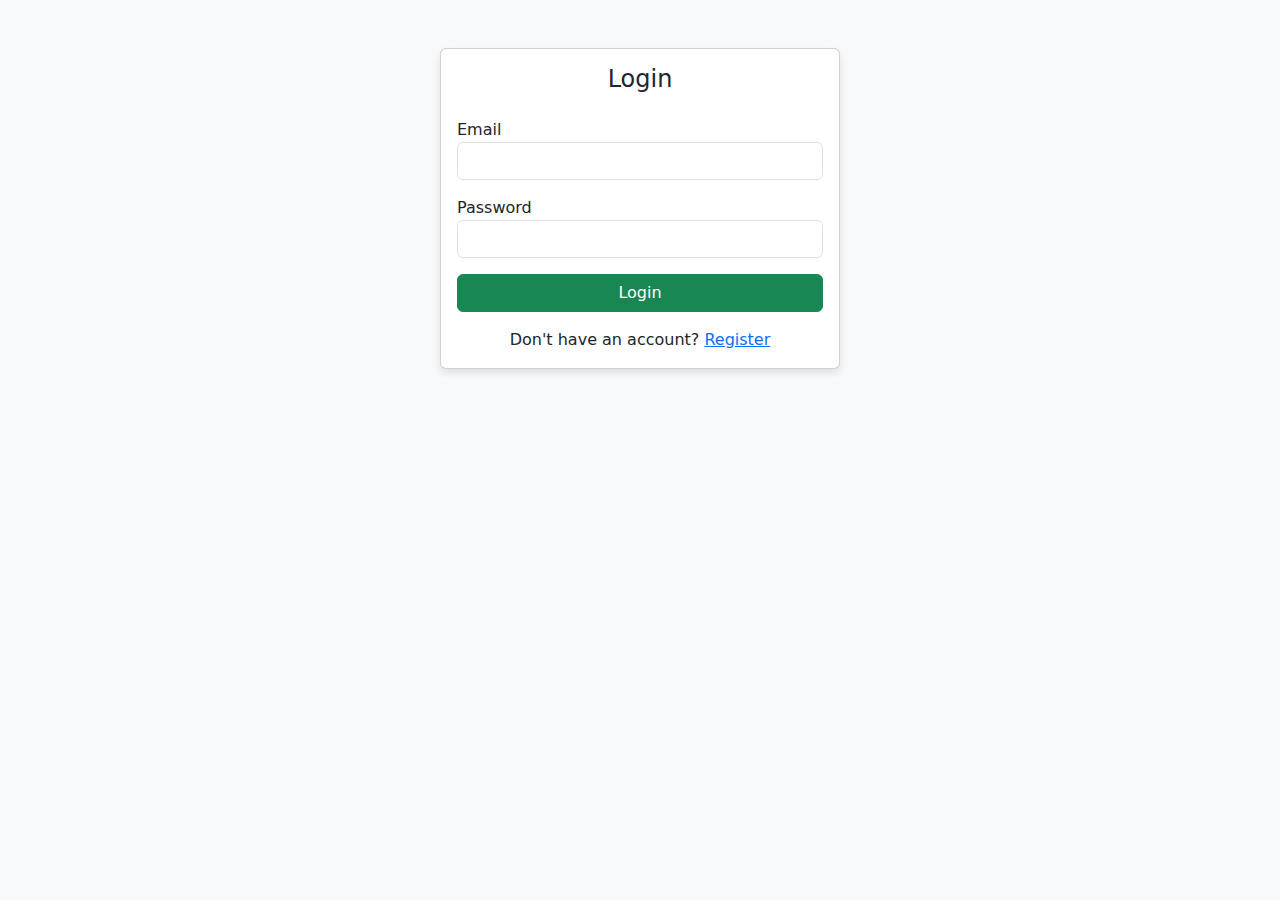
<file: index.html>
<!DOCTYPE html>
<html lang="en">
<head>
  <meta charset="UTF-8">
  <title>Login</title>
  <link href="https://cdn.jsdelivr.net/npm/bootstrap@5.3.2/dist/css/bootstrap.min.css" rel="stylesheet">
  <link rel="stylesheet" href="style.css">
</head>
<body>
  <div class="container mt-5">
    <div class="card mx-auto" style="max-width: 400px;">
      <div class="card-body">
        <h4 class="card-title text-center mb-4">Login</h4>
        <form onsubmit="event.preventDefault(); loginUser();">
          <div class="mb-3">
            <label>Email</label>
            <input type="email" id="email" class="form-control" required>
          </div>
          <div class="mb-3">
            <label>Password</label>
            <input type="password" id="password" class="form-control" required>
          </div>
          <button type="submit" class="btn btn-success w-100">Login</button>
        </form>
        <div class="mt-3 text-center">
          Don't have an account? <a href="register.html">Register</a>
        </div>
      </div>
    </div>
  </div>
</body>
<script src="script.js"></script>
</html>
</file>
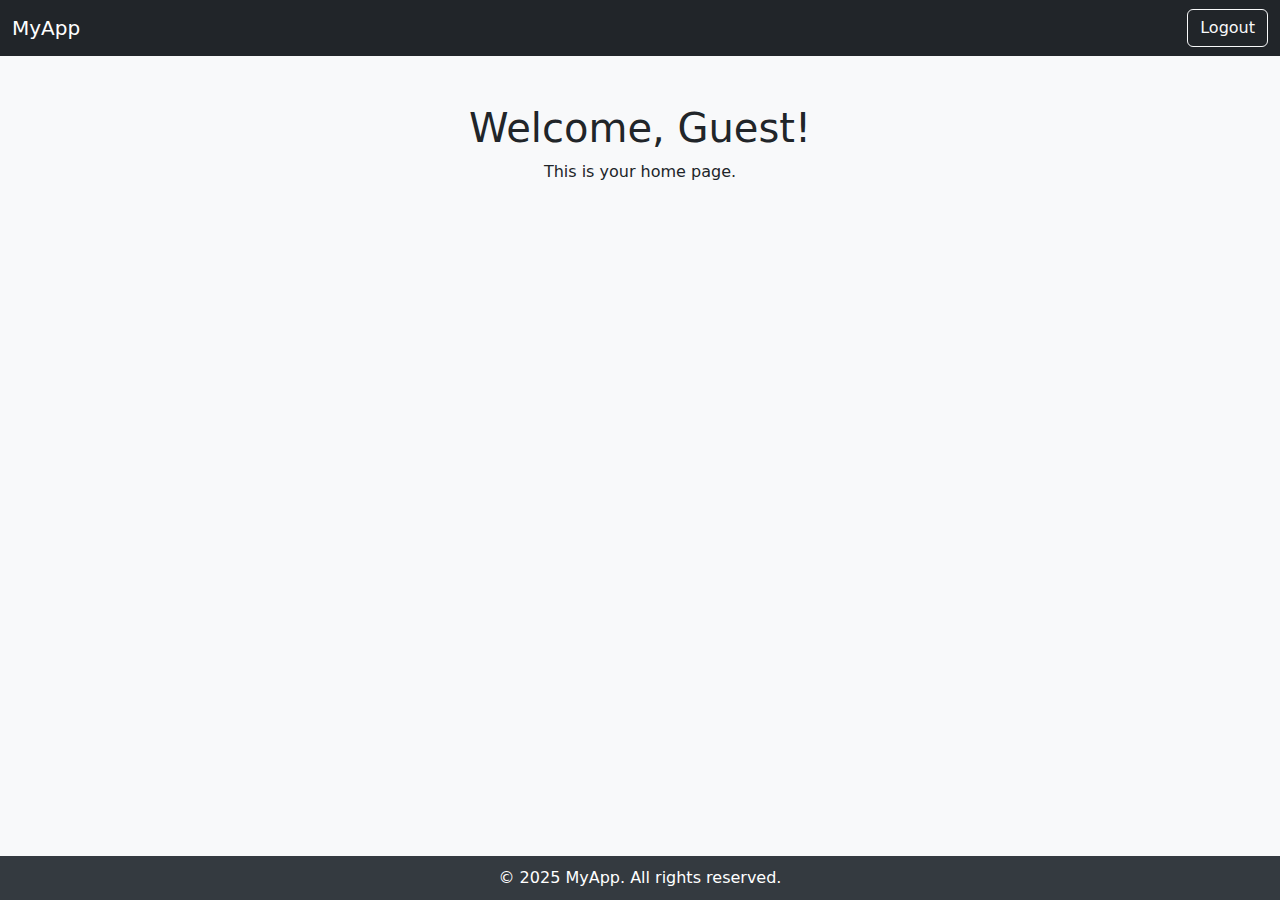
<file: home.html>
<!DOCTYPE html>
<html lang="en">
<head>
  <meta charset="UTF-8">
  <title>Home</title>
  <link href="https://cdn.jsdelivr.net/npm/bootstrap@5.3.2/dist/css/bootstrap.min.css" rel="stylesheet">
  <link rel="stylesheet" href="style.css">
</head>
<body onload="displayUsername()">
  <nav class="navbar navbar-expand-lg navbar-dark bg-dark">
    <div class="container-fluid">
      <span class="navbar-brand">MyApp</span>
      <div class="d-flex">
        <a href="index.html" class="btn btn-outline-light">Logout</a>
      </div>
    </div>
  </nav>

  <div class="container mt-5 text-center">
    <h1 id="welcomeUser">Welcome!</h1>
    <p>This is your home page.</p>
  </div>

  <div class="footer">
    &copy; 2025 MyApp. All rights reserved.
  </div>
</body>
<script src="script.js"></script>
</html>
</file>
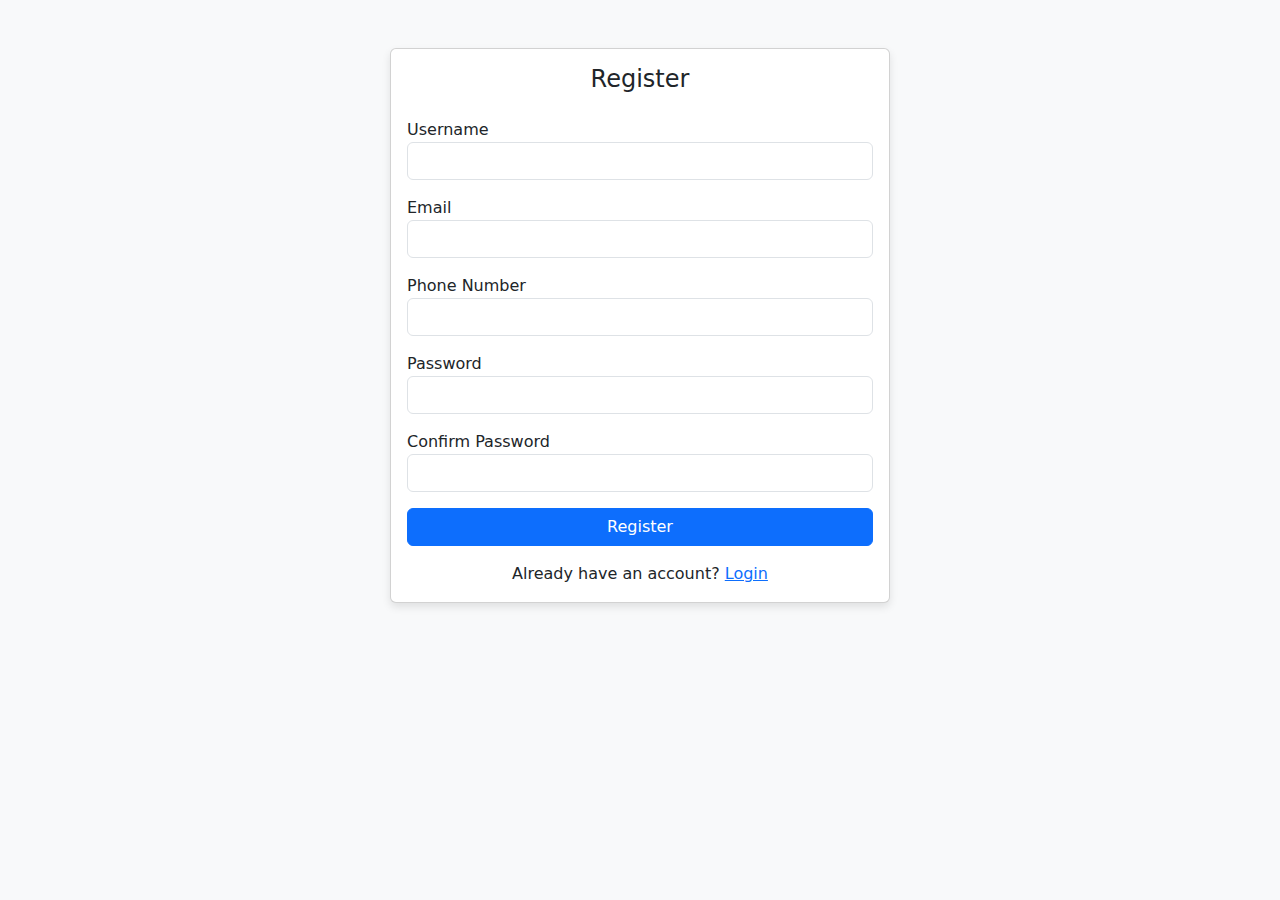
<file: register.html>
<!DOCTYPE html>
<html lang="en">
<head>
  <meta charset="UTF-8">
  <title>Register</title>
  <link href="https://cdn.jsdelivr.net/npm/bootstrap@5.3.2/dist/css/bootstrap.min.css" rel="stylesheet">
  <link rel="stylesheet" href="style.css">
</head>
<body>
  <div class="container mt-5">
    <div class="card mx-auto" style="max-width: 500px;">
      <div class="card-body">
        <h4 class="card-title text-center mb-4">Register</h4>
        <form onsubmit="event.preventDefault(); registerUser();">
          <div class="mb-3">
            <label>Username</label>
            <input type="text" id="username" class="form-control" required>
          </div>
          <div class="mb-3">
            <label>Email</label>
            <input type="email" id="email" class="form-control" required>
          </div>
          <div class="mb-3">
            <label>Phone Number</label>
            <input type="tel" id="phone" class="form-control" required>
          </div>
          <div class="mb-3">
            <label>Password</label>
            <input type="password" id="password" class="form-control" required>
          </div>
          <div class="mb-3">
            <label>Confirm Password</label>
            <input type="password" id="confirmPassword" class="form-control" required>
          </div>
          <button type="submit" class="btn btn-primary w-100">Register</button>
        </form>
        <div class="mt-3 text-center">
          Already have an account? <a href="index.html">Login</a>
        </div>
      </div>
    </div>
  </div>
</body>
<script src="script.js"></script>
</html>
</file>
<file: style.css>
/* style.css */
body {
    background-color: #f8f9fa;
}

.card {
    box-shadow: 0 4px 8px rgba(0, 0, 0, 0.1);
}

.footer {
    position: fixed;
    bottom: 0;
    width: 100%;
    background-color: #343a40;
    color: white;
    text-align: center;
    padding: 10px 0;
}
</file>
